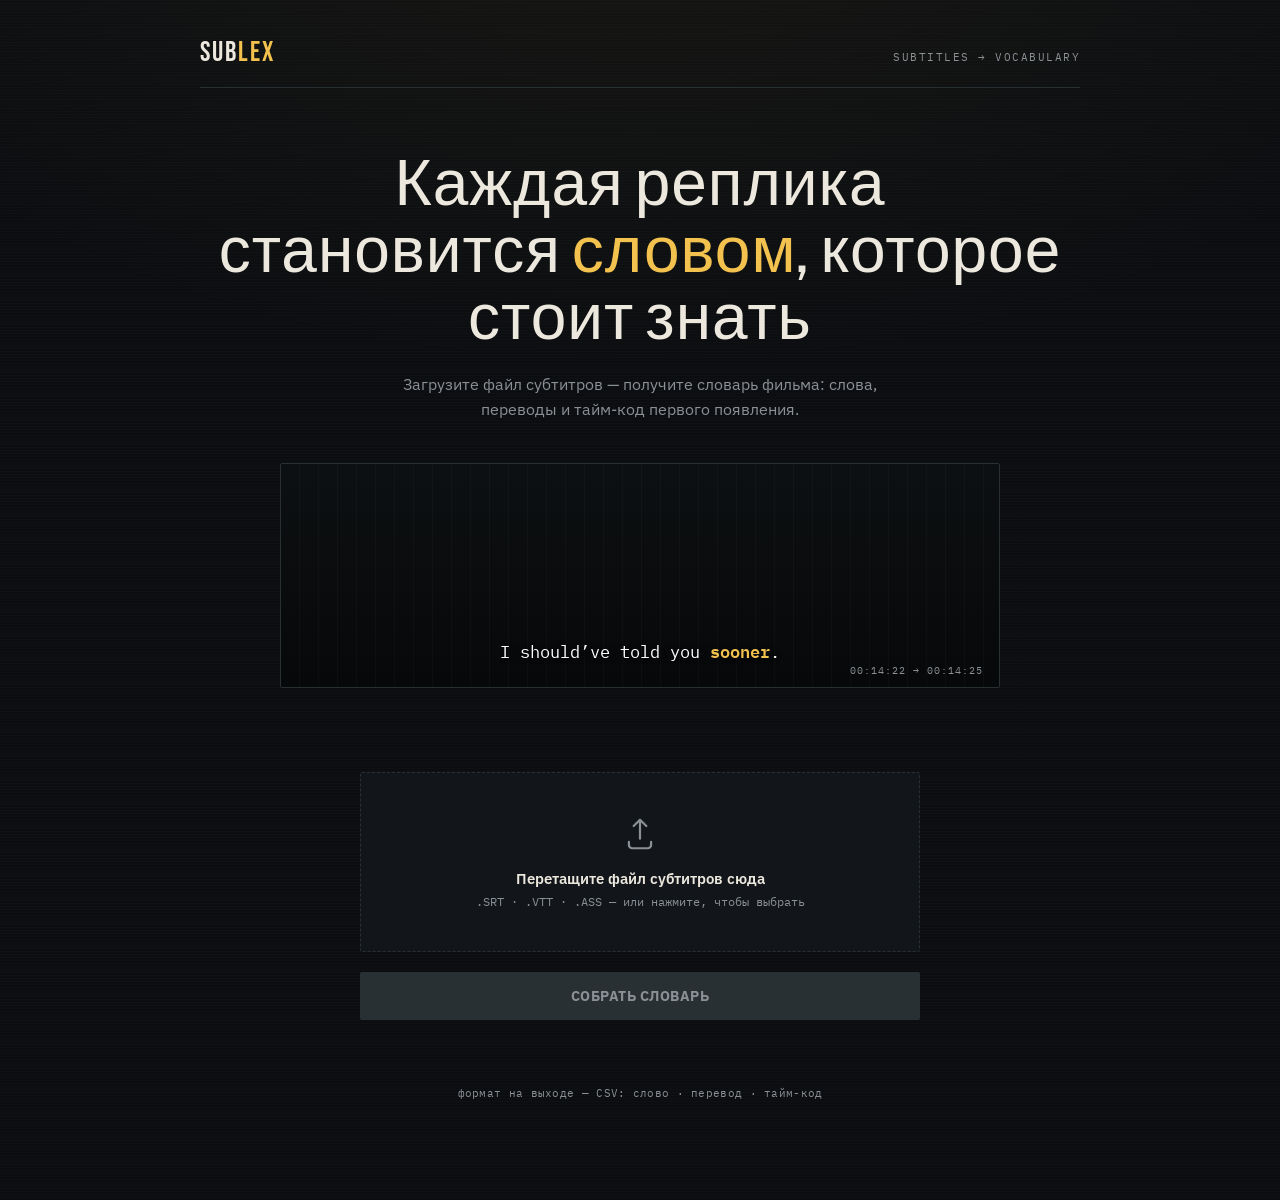
<file: index.html>
<!DOCTYPE html>
<html lang="ru">
<head>
<meta charset="UTF-8">
<meta name="viewport" content="width=device-width, initial-scale=1.0">
<title>Subtitle Lexicon — словарь из фильма</title>
<link rel="preconnect" href="https://fonts.googleapis.com">
<link rel="preconnect" href="https://fonts.gstatic.com" crossorigin>
<link href="https://fonts.googleapis.com/css2?family=Bebas+Neue&family=IBM+Plex+Mono:wght@400;500;600&family=IBM+Plex+Sans:wght@400;500;600;700&display=swap" rel="stylesheet">
<style>
  :root{
    --bg: #0B0D10;
    --bg-raised: #12151A;
    --frame: #1B3A3F;
    --frame-soft: #16282B;
    --hairline: #283034;
    --text: #EDE8DE;
    --text-dim: #8A9094;
    --accent: #F2C14E;
    --accent-dim: #8a6c2a;
    --error: #D9685A;
    --radius: 2px;
  }

  *{ box-sizing: border-box; margin:0; padding:0; }

  html, body{
    background: var(--bg);
    color: var(--text);
    font-family: 'IBM Plex Sans', sans-serif;
    min-height: 100vh;
  }

  body{
    background-image:
      radial-gradient(ellipse 900px 500px at 50% -10%, rgba(242,193,78,0.05), transparent),
      repeating-linear-gradient(rgba(255,255,255,0.015) 0px, rgba(255,255,255,0.015) 1px, transparent 1px, transparent 3px);
    display:flex;
    flex-direction:column;
    align-items:center;
    padding: 0 24px 100px;
  }

  /* ── Topbar ── */
  .topbar{
    width:100%; max-width:880px;
    display:flex; align-items:baseline; justify-content:space-between;
    padding: 36px 0 18px;
    border-bottom: 1px solid var(--hairline);
  }
  .wordmark{ font-family:'Bebas Neue',sans-serif; font-size:28px; letter-spacing:2px; }
  .wordmark span{ color:var(--accent); }
  .tag{ font-family:'IBM Plex Mono',monospace; font-size:11px; letter-spacing:1.5px; text-transform:uppercase; color:var(--text-dim); }

  /* ── Hero ── */
  .hero{ width:100%; max-width:880px; padding:64px 0 28px; text-align:center; }
  .hero h1{ font-family:'Bebas Neue',sans-serif; font-size:clamp(40px,6vw,64px); line-height:1.05; letter-spacing:1px; margin:0 0 18px; font-weight:400; }
  .hero h1 .hl{ color:var(--accent); }
  .hero p{ font-size:16px; color:var(--text-dim); max-width:480px; margin:0 auto; line-height:1.6; }

  /* ── Subtitle stage ── */
  .subtitle-stage{
    width:100%; max-width:720px; margin:40px auto 0;
    aspect-ratio:16/5;
    background:linear-gradient(180deg,#0d1012,#070809);
    border:1px solid var(--hairline); border-radius:var(--radius);
    position:relative; overflow:hidden;
    display:flex; align-items:flex-end; justify-content:center; padding-bottom:22px;
  }
  .subtitle-stage::before{
    content:''; position:absolute; inset:0;
    background-image:repeating-linear-gradient(90deg, transparent 0 18px, rgba(255,255,255,0.025) 18px 19px);
  }
  .sprockets{ position:absolute; top:0; left:0; right:0; height:10px; display:flex; justify-content:space-between; padding:0 14px; }
  .sprockets span{ width:6px; height:6px; margin-top:3px; background:var(--hairline); border-radius:1px; }
  .sub-line{ font-family:'IBM Plex Mono',monospace; font-size:17px; color:#fff; text-shadow:0 2px 6px rgba(0,0,0,0.8); white-space:nowrap; overflow:hidden; }
  .sub-line .word{ color:var(--accent); font-weight:600; }
  .timecode{ position:absolute; bottom:10px; right:16px; font-family:'IBM Plex Mono',monospace; font-size:10px; color:var(--text-dim); letter-spacing:1px; }

  /* ── Upload panel ── */
  .panel{ width:100%; max-width:560px; margin-top:56px; }

  .dropzone{
    display:block; width:100%;
    border:1px dashed var(--hairline); background:var(--bg-raised);
    border-radius:var(--radius); padding:42px 28px; text-align:center;
    cursor:pointer; transition:border-color .25s,background .25s; position:relative;
  }
  .dropzone:hover,.dropzone.drag{ border-color:var(--accent-dim); background:#15181d; }
  .dropzone.drag{ border-style:solid; }
  .dropzone input[type=file]{ position:absolute; inset:0; opacity:0; cursor:pointer; }
  .drop-icon{ width:38px; height:38px; margin:0 auto 16px; color:var(--text-dim); display:block; }
  .dropzone:hover .drop-icon,.dropzone.drag .drop-icon{ color:var(--accent); }
  .drop-title{ font-size:15px; font-weight:600; margin-bottom:6px; }
  .drop-sub{ font-family:'IBM Plex Mono',monospace; font-size:12px; color:var(--text-dim); }

  .filename-pill{
    display:none; margin-top:16px;
    font-family:'IBM Plex Mono',monospace; font-size:12.5px;
    background:var(--frame-soft); border:1px solid var(--frame); color:var(--text);
    padding:8px 14px; border-radius:var(--radius);
    align-items:center; justify-content:space-between; gap:12px;
  }
  .filename-pill.show{ display:flex; }
  .filename-pill .clear-btn{ cursor:pointer; color:var(--text-dim); font-size:14px; background:none; border:none; padding:0; }
  .filename-pill .clear-btn:hover{ color:var(--error); }

  /* ── Buttons ── */
  .run-btn{
    width:100%; margin-top:20px; padding:15px 0;
    background:var(--accent); color:#14110a; border:none; border-radius:var(--radius);
    font-family:'IBM Plex Sans',sans-serif; font-weight:700; font-size:14px;
    letter-spacing:.5px; text-transform:uppercase; cursor:pointer;
    transition:transform .15s,box-shadow .15s;
  }
  .run-btn:hover:not(:disabled){ box-shadow:0 0 0 1px var(--accent),0 6px 24px rgba(242,193,78,.18); }
  .run-btn:active:not(:disabled){ transform:scale(.99); }
  .run-btn:disabled{ background:var(--hairline); color:var(--text-dim); cursor:not-allowed; }
  .run-btn .spinner{ display:none; width:14px; height:14px; border:2px solid rgba(20,17,10,.3); border-top-color:#14110a; border-radius:50%; margin-right:8px; vertical-align:-2px; animation:spin .7s linear infinite; }
  .run-btn.loading .spinner{ display:inline-block; }
  .run-btn .loading-label{ display:none; }
  .run-btn.loading .loading-label{ display:inline; }
  .run-btn.loading .default-label{ display:none; }

  /* ── Result row ── */
  .result{ margin-top:24px; background:var(--bg-raised); border:1px solid var(--hairline); border-radius:var(--radius); padding:0; max-height:0; overflow:hidden; opacity:0; transition:max-height .45s,opacity .4s,padding .4s; }
  .result.show{ max-height:220px; opacity:1; padding:22px 24px; }
  .result.error{ border-color:rgba(217,104,90,.4); }
  .result-row{ display:flex; align-items:center; gap:12px; }
  .result-icon{ width:30px; height:30px; flex-shrink:0; border-radius:50%; display:flex; align-items:center; justify-content:center; background:rgba(242,193,78,.12); color:var(--accent); }
  .result.error .result-icon{ background:rgba(217,104,90,.14); color:var(--error); }
  .result-icon svg{ width:15px; height:15px; }
  .result-title{ font-weight:600; font-size:14.5px; }
  .result-sub{ font-family:'IBM Plex Mono',monospace; font-size:12px; color:var(--text-dim); margin-top:3px; }
  .download-link{ margin-left:auto; font-family:'IBM Plex Mono',monospace; font-size:12.5px; color:var(--accent); text-decoration:none; border-bottom:1px solid var(--accent-dim); padding-bottom:1px; white-space:nowrap; flex-shrink:0; }
  .download-link:hover{ border-color:var(--accent); }

  .footnote{ margin-top:40px; font-family:'IBM Plex Mono',monospace; font-size:11px; color:var(--text-dim); text-align:center; letter-spacing:.3px; }

  /* ════════════════════════════════════
     FLASHCARD SECTION
  ════════════════════════════════════ */
  .flashcard-section{
    display:none;
    width:100%; max-width:880px;
    margin-top:80px;
  }
  .flashcard-section.show{ display:block; }

  .fc-header{
    display:flex; align-items:center; justify-content:space-between;
    margin-bottom:32px; flex-wrap:wrap; gap:16px;
  }
  .fc-title{ font-family:'Bebas Neue',sans-serif; font-size:32px; letter-spacing:1px; }
  .fc-title span{ color:var(--accent); }

  .fc-controls{ display:flex; align-items:center; gap:10px; }

  .fc-btn{
    padding:8px 16px; border:1px solid var(--hairline); background:var(--bg-raised);
    color:var(--text); border-radius:var(--radius);
    font-family:'IBM Plex Mono',monospace; font-size:12px; letter-spacing:.5px;
    cursor:pointer; transition:border-color .2s,background .2s;
  }
  .fc-btn:hover{ border-color:var(--accent-dim); background:#15181d; }
  .fc-btn.active{ border-color:var(--accent); color:var(--accent); }

  /* level filter pills */
  .fc-filters{
    display:flex; gap:8px; flex-wrap:wrap; margin-bottom:28px;
  }
  .level-pill{
    font-family:'IBM Plex Mono',monospace; font-size:11px; letter-spacing:1px;
    text-transform:uppercase; padding:5px 12px;
    border:1px solid var(--hairline); border-radius:var(--radius);
    cursor:pointer; background:transparent; color:var(--text-dim);
    transition:all .2s;
  }
  .level-pill:hover{ border-color:var(--text-dim); color:var(--text); }
  .level-pill.on{ background:var(--accent); border-color:var(--accent); color:#14110a; font-weight:600; }

  /* progress */
  .fc-progress{
    display:flex; align-items:center; gap:16px; margin-bottom:28px;
  }
  .fc-counter{
    font-family:'IBM Plex Mono',monospace; font-size:13px; color:var(--text-dim);
    white-space:nowrap;
  }
  .fc-bar{ flex:1; height:2px; background:var(--hairline); border-radius:1px; overflow:hidden; }
  .fc-bar-fill{ height:100%; background:var(--accent); border-radius:1px; transition:width .35s ease; }

  /* card scene */
  .card-scene{
    perspective:1200px;
    height:320px;
    cursor:pointer;
    margin-bottom:32px;
    position:relative;
  }
  @media(max-width:560px){ .card-scene{ height:260px; } }

  .card-inner{
    width:100%; height:100%;
    position:relative;
    transform-style:preserve-3d;
    transition:transform .55s cubic-bezier(.4,0,.2,1);
  }
  .card-inner.flipped{ transform:rotateY(180deg); }

  .card-face{
    position:absolute; inset:0;
    backface-visibility:hidden;
    -webkit-backface-visibility:hidden;
    background:var(--bg-raised);
    border:1px solid var(--hairline);
    border-radius:var(--radius);
    display:flex; flex-direction:column;
    align-items:center; justify-content:center;
    padding:40px 48px;
    text-align:center;
    transition:border-color .25s;
  }
  .card-scene:hover .card-face{ border-color:var(--accent-dim); }

  .card-back{ transform:rotateY(180deg); background:var(--frame-soft); }

  /* tap hint */
  .tap-hint{
    position:absolute; bottom:18px; left:50%; transform:translateX(-50%);
    font-family:'IBM Plex Mono',monospace; font-size:10px; letter-spacing:1.2px;
    text-transform:uppercase; color:var(--text-dim); pointer-events:none;
    transition:opacity .3s;
  }
  .card-inner.flipped .tap-hint-front{ opacity:0; }
  .tap-hint-back{ opacity:0; }
  .card-inner.flipped .tap-hint-back{ opacity:1; }

  /* card content */
  .card-level{
    font-family:'IBM Plex Mono',monospace; font-size:10px; letter-spacing:2px;
    text-transform:uppercase; color:var(--text-dim); margin-bottom:20px;
  }
  .card-word{
    font-family:'Bebas Neue',sans-serif; font-size:clamp(42px,7vw,72px);
    line-height:1; color:var(--text); margin-bottom:14px;
  }
  .card-forms{
    font-family:'IBM Plex Mono',monospace; font-size:12.5px;
    color:var(--accent-dim); letter-spacing:.3px;
    max-width:340px;
  }
  .card-pos{
    font-family:'IBM Plex Mono',monospace; font-size:11px; letter-spacing:1px;
    text-transform:uppercase; color:var(--text-dim); margin-bottom:20px;
  }
  .card-translation{
    font-family:'Bebas Neue',sans-serif; font-size:clamp(38px,6vw,64px);
    line-height:1; color:var(--accent); margin-bottom:12px;
  }
  .card-en-small{
    font-family:'IBM Plex Mono',monospace; font-size:13px;
    color:var(--text-dim); letter-spacing:.3px;
  }

  /* nav buttons */
  .fc-nav{
    display:flex; align-items:center; justify-content:center; gap:16px;
  }

  .nav-btn{
    width:52px; height:52px;
    border:1px solid var(--hairline); background:var(--bg-raised);
    border-radius:var(--radius); color:var(--text);
    display:flex; align-items:center; justify-content:center;
    cursor:pointer; transition:border-color .2s,background .2s,transform .1s;
    flex-shrink:0;
  }
  .nav-btn:hover{ border-color:var(--accent-dim); background:#15181d; }
  .nav-btn:active{ transform:scale(.95); }
  .nav-btn:disabled{ opacity:.3; cursor:not-allowed; }
  .nav-btn svg{ width:20px; height:20px; }

  .flip-btn{
    padding:0 32px; height:52px; min-width:160px;
    background:var(--accent); color:#14110a; border:none;
    border-radius:var(--radius); font-family:'IBM Plex Sans',sans-serif;
    font-weight:700; font-size:13px; letter-spacing:.5px; text-transform:uppercase;
    cursor:pointer; transition:box-shadow .2s,transform .1s;
    flex-shrink:0;
  }
  .flip-btn:hover{ box-shadow:0 0 0 1px var(--accent),0 6px 24px rgba(242,193,78,.18); }
  .flip-btn:active{ transform:scale(.98); }

  /* known/unknown tally */
  .fc-tally{
    display:flex; gap:10px; margin-top:24px; justify-content:center;
  }
  .tally-btn{
    flex:1; max-width:200px; padding:12px 0;
    border:1px solid var(--hairline); background:var(--bg-raised);
    border-radius:var(--radius); font-family:'IBM Plex Sans',sans-serif;
    font-weight:600; font-size:13px; cursor:pointer; color:var(--text-dim);
    transition:all .2s; display:flex; align-items:center; justify-content:center; gap:8px;
  }
  .tally-btn.known:hover{ border-color:#4caf7d; color:#4caf7d; background:rgba(76,175,125,.06); }
  .tally-btn.unknown:hover{ border-color:var(--error); color:var(--error); background:rgba(217,104,90,.06); }
  .tally-count{ font-family:'IBM Plex Mono',monospace; font-size:11px; opacity:.6; }

  /* done screen */
  .fc-done{
    display:none; text-align:center; padding:60px 24px;
    border:1px solid var(--hairline); border-radius:var(--radius);
    background:var(--bg-raised); margin-bottom:32px;
  }
  .fc-done.show{ display:block; }
  .fc-done h2{ font-family:'Bebas Neue',sans-serif; font-size:42px; margin-bottom:16px; }
  .fc-done h2 span{ color:var(--accent); }
  .fc-done p{ color:var(--text-dim); font-size:15px; margin-bottom:28px; }
  .fc-done .score{ font-family:'IBM Plex Mono',monospace; font-size:13px; color:var(--text-dim); margin-bottom:24px; }
  .fc-done .score strong{ color:var(--text); }

  /* focus */
  a:focus-visible,button:focus-visible,.dropzone:focus-within{ outline:2px solid var(--accent); outline-offset:2px; }

  @keyframes spin{ to{ transform:rotate(360deg); } }

  @media(prefers-reduced-motion:reduce){ *{ animation:none!important; transition:none!important; } }
  @media(max-width:560px){
    .topbar{ padding:24px 0 16px; }
    .hero{ padding:40px 0 20px; }
    .subtitle-stage{ aspect-ratio:16/7; }
    .sub-line{ font-size:14px; }
    .card-face{ padding:28px 24px; }
    .fc-header{ flex-direction:column; align-items:flex-start; }
  }
</style>
</head>
<body>

  <div class="topbar">
    <div class="wordmark">SUB<span>LEX</span></div>
    <div class="tag">subtitles → vocabulary</div>
  </div>

  <div class="hero">
    <h1>Каждая реплика<br>становится <span class="hl">словом</span>, которое стоит знать</h1>
    <p>Загрузите файл субтитров — получите словарь фильма: слова, переводы и тайм-код первого появления.</p>
    <div class="subtitle-stage">
      <div class="sprockets" aria-hidden="true"></div>
      <div class="sub-line" id="subLine"></div>
      <div class="timecode">00:14:22 → 00:14:25</div>
    </div>
  </div>

  <div class="panel">
    <form id="uploadForm">
      <label class="dropzone" id="dropzone" tabindex="0">
        <svg class="drop-icon" viewBox="0 0 24 24" fill="none" stroke="currentColor" stroke-width="1.4">
          <path d="M12 3v12m0-12 4 4m-4-4-4 4" stroke-linecap="round" stroke-linejoin="round"/>
          <path d="M5 17v2a2 2 0 0 0 2 2h10a2 2 0 0 0 2-2v-2" stroke-linecap="round" stroke-linejoin="round"/>
        </svg>
        <div class="drop-title">Перетащите файл субтитров сюда</div>
        <div class="drop-sub">.SRT · .VTT · .ASS — или нажмите, чтобы выбрать</div>
        <input type="file" id="fileInput" accept="*/*">
      </label>

      <div class="filename-pill" id="filenamePill">
        <span id="filenameText"></span>
        <button type="button" class="clear-btn" id="clearBtn" aria-label="Убрать файл">✕</button>
      </div>

      <button type="submit" class="run-btn" id="runBtn" disabled>
        <span class="spinner" aria-hidden="true"></span>
        <span class="btn-label">
          <span class="default-label">Собрать словарь</span>
          <span class="loading-label">Разбираю реплики…</span>
        </span>
      </button>
    </form>

    <div class="result" id="result" role="status" aria-live="polite">
      <div class="result-row">
        <div class="result-icon" id="resultIcon"></div>
        <div>
          <div class="result-title" id="resultTitle"></div>
          <div class="result-sub" id="resultSub"></div>
        </div>
        <a href="#" class="download-link" id="downloadLink" style="display:none;">скачать .csv</a>
      </div>
    </div>
  </div>

  <div class="footnote">формат на выходе — CSV: слово · перевод · тайм-код</div>

  <!-- ═══════════ FLASHCARD SECTION ═══════════ -->
  <section class="flashcard-section" id="flashcardSection" aria-label="Карточки для изучения">

    <div class="fc-header">
      <div class="fc-title">Карточки <span id="fcMovieName"></span></div>
      <div class="fc-controls">
        <button class="fc-btn" id="shuffleBtn" title="Перемешать">⇄ Перемешать</button>
        <button class="fc-btn" id="restartBtn" title="Начать заново">↺ Сначала</button>
      </div>
    </div>

    <div class="fc-filters" id="levelFilters" role="group" aria-label="Фильтр по уровню"></div>

    <div class="fc-progress">
      <div class="fc-counter" id="fcCounter">1 / 0</div>
      <div class="fc-bar"><div class="fc-bar-fill" id="fcBarFill" style="width:0%"></div></div>
    </div>

    <!-- card -->
    <div class="card-scene" id="cardScene" role="button" tabindex="0" aria-label="Нажмите, чтобы перевернуть">
      <div class="card-inner" id="cardInner">
        <!-- FRONT -->
        <div class="card-face card-front">
          <div class="card-level" id="cardLevel"></div>
          <div class="card-word" id="cardWord"></div>
          <div class="card-forms" id="cardForms"></div>
          <div class="tap-hint tap-hint-front">нажмите, чтобы перевернуть</div>
        </div>
        <!-- BACK -->
        <div class="card-face card-back">
          <div class="card-pos" id="cardPos"></div>
          <div class="card-translation" id="cardTranslation"></div>
          <div class="card-en-small" id="cardEnSmall"></div>
          <div class="tap-hint tap-hint-back">нажмите, чтобы перевернуть</div>
        </div>
      </div>
    </div>

    <div class="fc-nav">
      <button class="nav-btn" id="prevBtn" aria-label="Предыдущая" disabled>
        <svg viewBox="0 0 24 24" fill="none" stroke="currentColor" stroke-width="2"><path d="M15 18l-6-6 6-6" stroke-linecap="round" stroke-linejoin="round"/></svg>
      </button>
      <button class="flip-btn" id="flipBtn">Перевернуть</button>
      <button class="nav-btn" id="nextBtn" aria-label="Следующая">
        <svg viewBox="0 0 24 24" fill="none" stroke="currentColor" stroke-width="2"><path d="M9 18l6-6-6-6" stroke-linecap="round" stroke-linejoin="round"/></svg>
      </button>
    </div>

    <div class="fc-tally">
      <button class="tally-btn unknown" id="dontKnowBtn">
        <span>✗ Не знаю</span><span class="tally-count" id="dontKnowCount">0</span>
      </button>
      <button class="tally-btn known" id="knowBtn">
        <span>✓ Знаю</span><span class="tally-count" id="knowCount">0</span>
      </button>
    </div>

    <!-- done screen -->
    <div class="fc-done" id="fcDone">
      <h2>Раунд <span>завершён</span> 🎬</h2>
      <p>Вы прошли все карточки этой сессии.</p>
      <div class="score" id="fcScore"></div>
      <button class="flip-btn" id="fcRestartDone" style="margin:0 auto;display:block;">↺ Ещё раз</button>
    </div>

  </section>

<script>
// ══════════════════════════════════════════
// HERO ANIMATION
// ══════════════════════════════════════════
const heroLines = [
  { plain:"I should\u2019ve told you ", word:"sooner", rest:"." },
  { plain:"It\u2019s ", word:"complicated", rest:" between us." },
  { plain:"We need to ", word:"reconsider", rest:" everything." }
];
const subLineEl = document.getElementById('subLine');
let hli = 0;

function typeLine(line){ return new Promise(resolve=>{
  const segs=[line.plain,line.word,line.rest];
  let si=0,ci=0;
  subLineEl.innerHTML='';
  const spans=[document.createElement('span'),document.createElement('span'),document.createElement('span')];
  spans[1].className='word';
  spans.forEach(s=>subLineEl.appendChild(s));
  function tick(){
    if(si>=3){ setTimeout(()=>fadeHero().then(resolve),1400); return; }
    const seg=segs[si];
    if(ci<seg.length){ spans[si].textContent+=seg[ci]; ci++; setTimeout(tick,32); }
    else{ si++;ci=0;setTimeout(tick,60); }
  }
  tick();
});}
function fadeHero(){ return new Promise(resolve=>{
  subLineEl.style.transition='opacity .5s ease';
  subLineEl.style.opacity='0';
  setTimeout(()=>{ subLineEl.style.opacity='1'; resolve(); },550);
});}
async function heroLoop(){
  if(window.matchMedia('(prefers-reduced-motion:reduce)').matches){
    const l=heroLines[0];
    subLineEl.innerHTML=`${l.plain}<span class="word">${l.word}</span>${l.rest}`;
    return;
  }
  while(true){ await typeLine(heroLines[hli]); hli=(hli+1)%heroLines.length; }
}
heroLoop();

// ══════════════════════════════════════════
// UPLOAD
// ══════════════════════════════════════════
const dropzoneEl  = document.getElementById('dropzone');
const fileInputEl = document.getElementById('fileInput');
const pillEl      = document.getElementById('filenamePill');
const pillTextEl  = document.getElementById('filenameText');
const clearBtnEl  = document.getElementById('clearBtn');
const runBtnEl    = document.getElementById('runBtn');
const formEl      = document.getElementById('uploadForm');
const resultEl    = document.getElementById('result');
const resultIconEl= document.getElementById('resultIcon');
const resultTitleEl=document.getElementById('resultTitle');
const resultSubEl = document.getElementById('resultSub');
const downloadLinkEl=document.getElementById('downloadLink');

const ICON_OK =`<svg viewBox="0 0 24 24" fill="none" stroke="currentColor" stroke-width="2"><path d="M5 13l4 4L19 7" stroke-linecap="round" stroke-linejoin="round"/></svg>`;
const ICON_ERR=`<svg viewBox="0 0 24 24" fill="none" stroke="currentColor" stroke-width="2"><path d="M12 8v5M12 16h.01M12 3l9 16H3z" stroke-linecap="round" stroke-linejoin="round"/></svg>`;

function setFile(file){
  if(!file) return;
  pillTextEl.textContent=file.name;
  pillEl.classList.add('show');
  runBtnEl.disabled=false;
  resultEl.classList.remove('show');
}
fileInputEl.addEventListener('change',()=>setFile(fileInputEl.files[0]));
['dragenter','dragover'].forEach(e=>dropzoneEl.addEventListener(e,ev=>{ev.preventDefault();dropzoneEl.classList.add('drag');}));
['dragleave','drop'].forEach(e=>dropzoneEl.addEventListener(e,ev=>{ev.preventDefault();dropzoneEl.classList.remove('drag');}));
dropzoneEl.addEventListener('drop',e=>{ const f=e.dataTransfer.files[0]; if(f){fileInputEl.files=e.dataTransfer.files;setFile(f);} });
clearBtnEl.addEventListener('click',()=>{ fileInputEl.value=''; pillEl.classList.remove('show'); runBtnEl.disabled=true; resultEl.classList.remove('show'); });

function showResult({ok,title,sub,downloadUrl}){
  resultEl.classList.remove('error');
  if(!ok) resultEl.classList.add('error');
  resultIconEl.innerHTML=ok?ICON_OK:ICON_ERR;
  resultTitleEl.textContent=title;
  resultSubEl.textContent=sub;
  if(ok&&downloadUrl){ downloadLinkEl.href=downloadUrl; downloadLinkEl.style.display='inline'; }
  else downloadLinkEl.style.display='none';
  resultEl.classList.add('show');
}

const SERVER = 'https://server-1-5c12.onrender.com';

// Loading messages that cycle while processing
const loadingMsgs = [
  'Будим сервер…',
  'Разбираю субтитры…',
  'Лемматизирую слова…',
  'Перевожу пачками…',
  'Почти готово…'
];
let loadingInterval = null;

function startLoadingCycle() {
  let i = 0;
  const loadingLabelEl = runBtnEl.querySelector('.loading-label');
  if (loadingLabelEl) loadingLabelEl.textContent = loadingMsgs[0];
  loadingInterval = setInterval(() => {
    i = (i + 1) % loadingMsgs.length;
    if (loadingLabelEl) loadingLabelEl.textContent = loadingMsgs[i];
  }, 4000);
}
function stopLoadingCycle() {
  clearInterval(loadingInterval);
  loadingInterval = null;
}

formEl.addEventListener('submit',async e=>{
  e.preventDefault();
  const file=fileInputEl.files[0];
  if(!file) return;
  runBtnEl.disabled=true;
  runBtnEl.classList.add('loading');
  resultEl.classList.remove('show');
  startLoadingCycle();

  try{
    // Step 1: ping to wake the server (won't time out the main request)
    try { await fetch(SERVER+'/ping', {signal: AbortSignal.timeout(15000)}); } catch(_){}

    // Step 2: send the file (long timeout — processing takes time)
    const fd=new FormData();
    fd.append('file',file);
    const controller = new AbortController();
    const timeoutId = setTimeout(() => controller.abort(), 180000); // 3 min
    const resp=await fetch(SERVER+'/process',{method:'POST',body:fd,signal:controller.signal});
    clearTimeout(timeoutId);

    if(!resp.ok) throw new Error('Сервер ответил с ошибкой: '+resp.status);
    const blob=await resp.blob();
    const csvText=await blob.text();
    const url=window.URL.createObjectURL(new Blob([csvText],{type:'text/csv'}));
    showResult({ok:true,title:'Словарь готов',sub:file.name.replace(/\.[^.]+$/,'')+'.csv',downloadUrl:url});
    const a=document.createElement('a');
    a.href=url; a.download=file.name.replace(/\.[^.]+$/,'')+'_dictionary.csv';
    document.body.appendChild(a); a.click(); a.remove();
    const movieName=file.name.replace(/\.[^.]+$/,'');
    parseCSVAndInit(csvText,movieName);
  }catch(err){
    const msg = err.name==='AbortError'
      ? 'Сервер не ответил вовремя — попробуйте ещё раз, он уже проснулся'
      : (err.message||'Проверьте соединение и попробуйте снова');
    showResult({ok:false,title:'Не получилось обработать файл',sub:msg});
  }finally{
    stopLoadingCycle();
    runBtnEl.classList.remove('loading');
    runBtnEl.disabled=false;
  }
});

// ══════════════════════════════════════════
// CSV PARSER
// ══════════════════════════════════════════
// Columns: Слово;Формы;Часть речи;Уровень;Перевод
function parseCSV(text){
  const lines=text.trim().split('\n');
  const rows=[];
  for(let i=1;i<lines.length;i++){
    const cols=lines[i].split(';');
    if(cols.length<5) continue;
    const word=cols[0].trim();
    const forms=cols[1].trim();
    const pos=cols[2].trim();
    const level=cols[3].trim().toUpperCase();
    const translation=cols[4].trim();
    if(!word||!translation) continue;
    rows.push({word,forms,pos,level,translation});
  }
  return rows;
}

// ══════════════════════════════════════════
// FLASHCARD ENGINE
// ══════════════════════════════════════════
let allCards=[];
let activeCards=[];
let currentIdx=0;
let isFlipped=false;
let knownCount=0;
let unknownCount=0;
let activeLevels=new Set();

const fcSection   =document.getElementById('flashcardSection');
const fcMovieName =document.getElementById('fcMovieName');
const fcCounter   =document.getElementById('fcCounter');
const fcBarFill   =document.getElementById('fcBarFill');
const cardInner   =document.getElementById('cardInner');
const cardScene   =document.getElementById('cardScene');

const cardLevelEl =document.getElementById('cardLevel');
const cardWordEl  =document.getElementById('cardWord');
const cardFormsEl =document.getElementById('cardForms');
const cardPosEl   =document.getElementById('cardPos');
const cardTransEl =document.getElementById('cardTranslation');
const cardEnSmEl  =document.getElementById('cardEnSmall');

const prevBtnEl   =document.getElementById('prevBtn');
const nextBtnEl   =document.getElementById('nextBtn');
const flipBtnEl   =document.getElementById('flipBtn');
const knowBtnEl   =document.getElementById('knowBtn');
const dontKnowBtnEl=document.getElementById('dontKnowBtn');
const knowCountEl =document.getElementById('knowCount');
const dontKnowCountEl=document.getElementById('dontKnowCount');
const shuffleBtnEl=document.getElementById('shuffleBtn');
const restartBtnEl=document.getElementById('restartBtn');
const fcDoneEl    =document.getElementById('fcDone');
const fcScoreEl   =document.getElementById('fcScore');
const fcRestartDoneEl=document.getElementById('fcRestartDone');
const levelFiltersEl=document.getElementById('levelFilters');

function parseCSVAndInit(csvText,movieName){
  allCards=parseCSV(csvText);
  if(!allCards.length) return;
  fcMovieName.textContent='';
  // collect unique levels
  const levels=[...new Set(allCards.map(c=>c.level))].filter(l=>l&&l!=='N/A'&&l!=='UNKNOWN');
  levels.sort();
  activeLevels=new Set(levels); // all on by default
  buildLevelFilters(levels);
  applyFilters();
  fcSection.classList.add('show');
  fcSection.scrollIntoView({behavior:'smooth',block:'start'});
}

function buildLevelFilters(levels){
  levelFiltersEl.innerHTML='';
  // "All" pill
  const allPill=document.createElement('button');
  allPill.className='level-pill on'; allPill.textContent='Все';
  allPill.dataset.level='ALL';
  levelFiltersEl.appendChild(allPill);
  levels.forEach(l=>{
    const pill=document.createElement('button');
    pill.className='level-pill on';
    pill.textContent=l.toUpperCase();
    pill.dataset.level=l;
    levelFiltersEl.appendChild(pill);
  });
  levelFiltersEl.addEventListener('click',e=>{
    const pill=e.target.closest('.level-pill');
    if(!pill) return;
    if(pill.dataset.level==='ALL'){
      // toggle all
      const allOn=[...levelFiltersEl.querySelectorAll('.level-pill:not([data-level="ALL"])')].every(p=>p.classList.contains('on'));
      levelFiltersEl.querySelectorAll('.level-pill').forEach(p=>{
        if(allOn) p.classList.remove('on'); else p.classList.add('on');
      });
      if(allOn){ activeLevels.clear(); } else {
        levelFiltersEl.querySelectorAll('.level-pill:not([data-level="ALL"])').forEach(p=>activeLevels.add(p.dataset.level));
      }
    } else {
      pill.classList.toggle('on');
      if(pill.classList.contains('on')) activeLevels.add(pill.dataset.level);
      else activeLevels.delete(pill.dataset.level);
      // sync ALL pill
      const allPillEl=levelFiltersEl.querySelector('[data-level="ALL"]');
      const anyOn=[...levelFiltersEl.querySelectorAll('.level-pill:not([data-level="ALL"])')].some(p=>p.classList.contains('on'));
      if(allPillEl) allPillEl.classList.toggle('on',anyOn);
    }
    applyFilters();
  });
}

function applyFilters(){
  if(activeLevels.size===0){
    activeCards=[...allCards];
  } else {
    activeCards=allCards.filter(c=>activeLevels.has(c.level)||activeLevels.has(c.level.toLowerCase()));
  }
  if(!activeCards.length) activeCards=[...allCards];
  resetSession();
}

function shuffle(arr){ for(let i=arr.length-1;i>0;i--){ const j=Math.floor(Math.random()*(i+1));[arr[i],arr[j]]=[arr[j],arr[i]]; } return arr; }

function resetSession(){
  currentIdx=0; knownCount=0; unknownCount=0;
  knowCountEl.textContent='0'; dontKnowCountEl.textContent='0';
  fcDoneEl.classList.remove('show');
  isFlipped=false; cardInner.classList.remove('flipped');
  updateCard();
}

function updateCard(){
  if(!activeCards.length) return;
  const c=activeCards[currentIdx];
  // front
  cardLevelEl.textContent=c.level&&c.level!=='UNKNOWN'?c.level:'';
  cardWordEl.textContent=c.word;
  cardFormsEl.textContent=c.forms?c.forms:'';
  // back
  cardPosEl.textContent=c.pos&&c.pos!=='N/A'?c.pos:'';
  cardTransEl.textContent=c.translation;
  cardEnSmEl.textContent=c.word+(c.forms?'  ·  '+c.forms:'');
  // nav
  prevBtnEl.disabled=currentIdx===0;
  nextBtnEl.disabled=currentIdx===activeCards.length-1;
  // progress
  const pct=Math.round(((currentIdx+1)/activeCards.length)*100);
  fcCounter.textContent=`${currentIdx+1} / ${activeCards.length}`;
  fcBarFill.style.width=pct+'%';
  // unflip
  isFlipped=false; cardInner.classList.remove('flipped');
  flipBtnEl.textContent='Перевернуть';
}

function doFlip(){
  isFlipped=!isFlipped;
  cardInner.classList.toggle('flipped',isFlipped);
  flipBtnEl.textContent=isFlipped?'Обратно':'Перевернуть';
}

function goNext(){
  if(currentIdx<activeCards.length-1){ currentIdx++; updateCard(); }
  else showDone();
}
function goPrev(){
  if(currentIdx>0){ currentIdx--; updateCard(); }
}

function showDone(){
  fcDoneEl.classList.add('show');
  const total=knownCount+unknownCount;
  fcScoreEl.innerHTML=`Знаю: <strong>${knownCount}</strong> &nbsp;|&nbsp; Не знаю: <strong>${unknownCount}</strong> &nbsp;|&nbsp; Всего: <strong>${total}</strong>`;
}

// events
cardScene.addEventListener('click',doFlip);
cardScene.addEventListener('keydown',e=>{ if(e.key===' '||e.key==='Enter'){ e.preventDefault(); doFlip(); } });
flipBtnEl.addEventListener('click',doFlip);
prevBtnEl.addEventListener('click',goPrev);
nextBtnEl.addEventListener('click',goNext);

knowBtnEl.addEventListener('click',()=>{
  knownCount++; knowCountEl.textContent=knownCount; goNext();
});
dontKnowBtnEl.addEventListener('click',()=>{
  unknownCount++; dontKnowCountEl.textContent=unknownCount; goNext();
});

shuffleBtnEl.addEventListener('click',()=>{ shuffle(activeCards); resetSession(); });
restartBtnEl.addEventListener('click',resetSession);
fcRestartDoneEl.addEventListener('click',()=>{ fcDoneEl.classList.remove('show'); resetSession(); });

// keyboard nav
document.addEventListener('keydown',e=>{
  if(!fcSection.classList.contains('show')) return;
  if(e.target.tagName==='INPUT'||e.target.tagName==='BUTTON'&&e.target!==cardScene) return;
  if(e.key==='ArrowRight') goNext();
  if(e.key==='ArrowLeft') goPrev();
});

// ── DEV: load CSV directly if you want to test without the server ──
// Uncomment and point to your CSV file path for local testing:
// fetch('govno_dictionary.csv').then(r=>r.text()).then(t=>parseCSVAndInit(t,'Test Movie'));
</script>
</body>
</html>
</file>
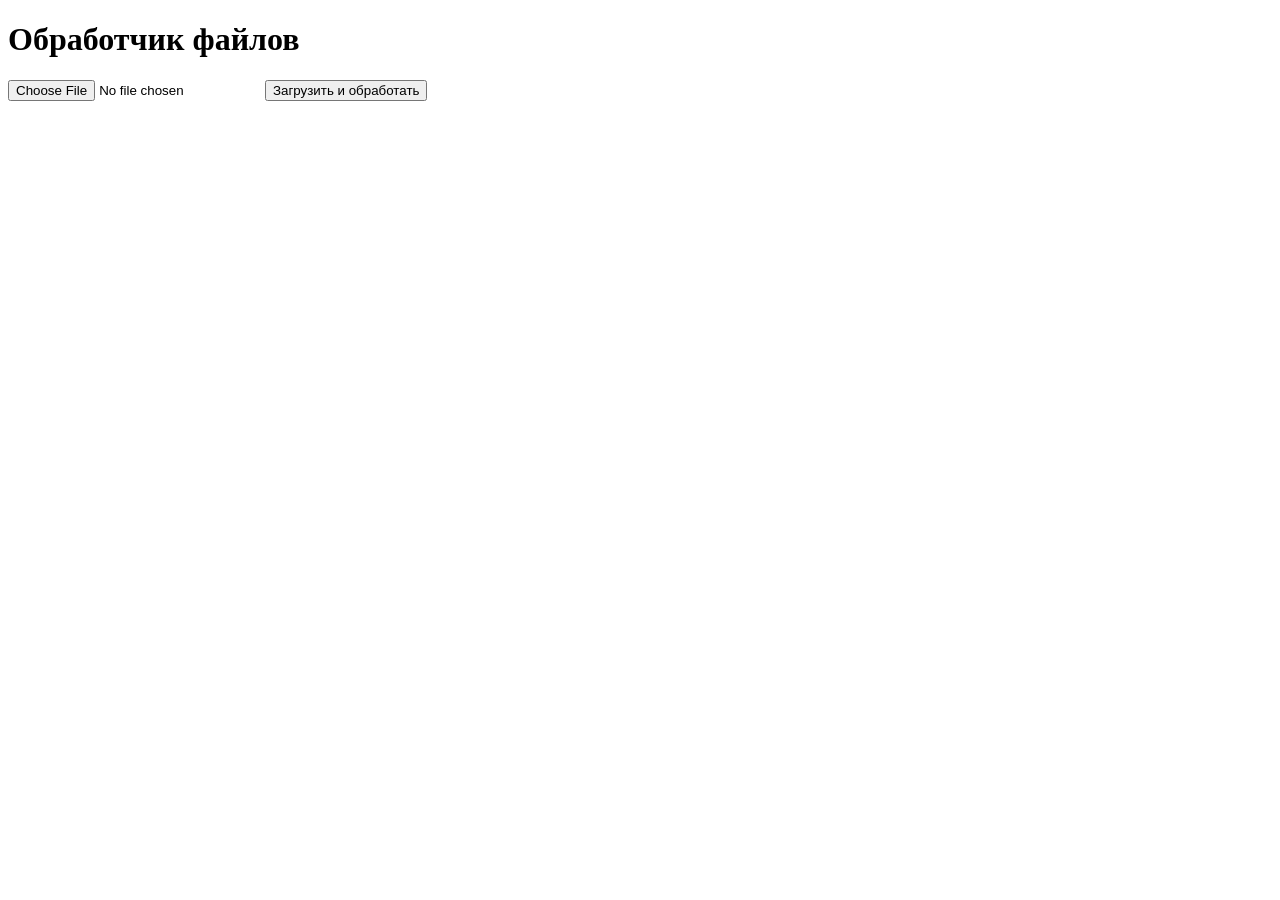
<file: frontend_index.html>
<!DOCTYPE html>
<html lang="ru">
<head>
    <meta charset="UTF-8">
    <title>Загрузка файла</title>
</head>
<body>
    <h1>Обработчик файлов</h1>
    <input type="file" id="fileInput">
    <button onclick="uploadFile()">Загрузить и обработать</button>
    <p id="status"></p>

    <script>
        async function uploadFile() {
            const fileInput = document.getElementById('fileInput');
            const status = document.getElementById('status');
            if (fileInput.files.length === 0) return alert('Выберите файл');

            const formData = new FormData();
            formData.append('file', fileInput.files[0]);

            status.innerText = 'Обработка...';

            try {
                // ЗАМЕНИ URL на адрес своего сервера после деплоя!
                const response = await fetch('https://your-api-service.com/process', {
                    method: 'POST',
                    body: formData
                });

                if (!response.ok) throw new Error('Ошибка сервера');

                const blob = await response.blob();
                const url = window.URL.createObjectURL(blob);
                const a = document.createElement('a');
                a.href = url;
                a.download = 'processed_file.csv';
                a.click();
                status.innerText = 'Готово!';
            } catch (err) {
                status.innerText = 'Ошибка: ' + err.message;
            }
        }
    </script>
</body>
</html>
</file>
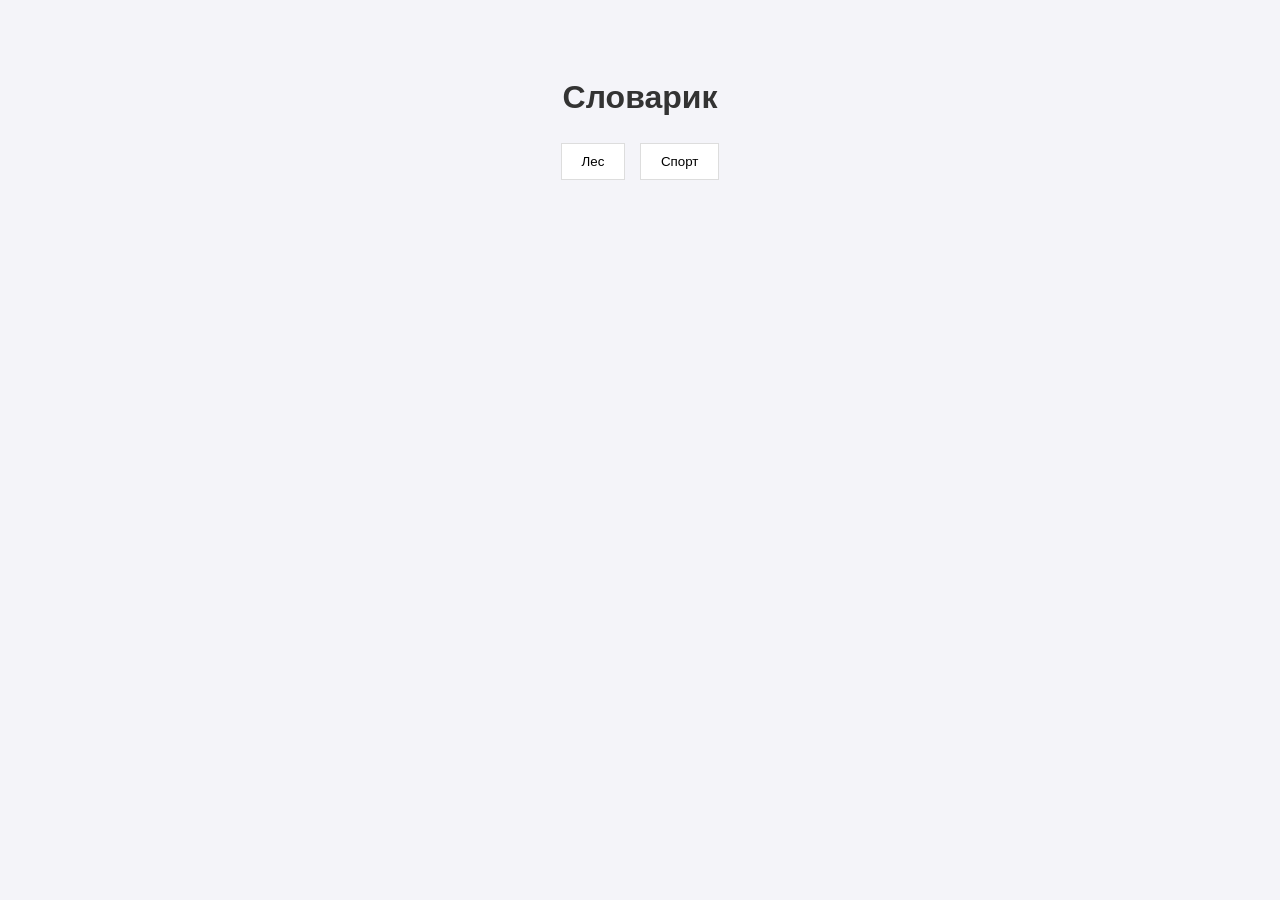
<file: gemini-code-1781287142133.html>
<!DOCTYPE html>
<html lang="ru">
<head>
    <meta charset="UTF-8">
    <title>Минималистичный словарик</title>
    <link rel="stylesheet" href="style.css">
</head>
<body>

    <div class="container">
        <h1>Словарик</h1>
        <div class="buttons">
            <button onclick="showWords('forest')">Лес</button>
            <button onclick="showWords('sport')">Спорт</button>
        </div>
        <div id="word-display" class="card">
            <p>Выберите тему, чтобы увидеть слова</p>
        </div>
    </div>

    <script src="script.js"></script>
</body>
</html>
</file>
<file: style.css>
body {
    font-family: 'Segoe UI', sans-serif;
    display: flex;
    justify-content: center;
    padding-top: 50px;
    background-color: #f4f4f9;
    color: #333;
}

.container { text-align: center; width: 300px; }

.buttons button {
    margin: 5px;
    padding: 10px 20px;
    cursor: pointer;
    border: 1px solid #ddd;
    background: white;
    transition: 0.3s;
}

.buttons button:hover { background: #e0e0e0; }

.card {
    margin-top: 20px;
    padding: 20px;
    background: white;
    border-radius: 8px;
    box-shadow: 0 4px 6px rgba(0,0,0,0.1);
    opacity: 0;
    transition: opacity 0.5s ease-in;
}

.fade-in { opacity: 1; }
</file>
